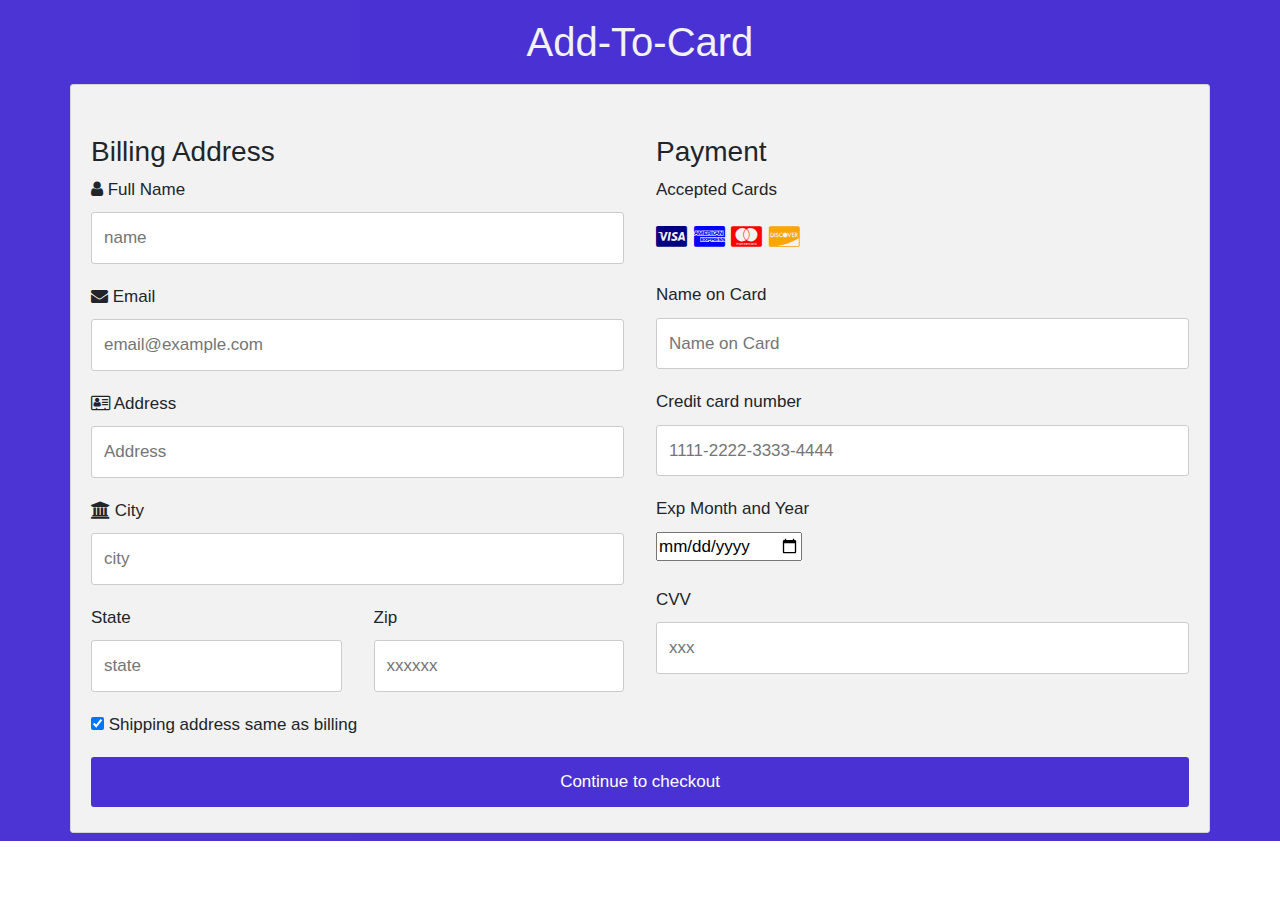
<file: form.html>
<!DOCTYPE html>
    <html lang="en">
    <head>
        <meta charset="UTF-8">
        <meta http-equiv="X-UA-Compatible" content="IE=edge">
        <meta name="viewport" content="width=device-width, initial-scale=1.0">
        <title>Payment</title>
        <link
            rel="stylesheet"
            href="https://cdn.jsdelivr.net/npm/bootstrap@5.2.0-beta1/dist/css/bootstrap.min.css
    ">
    <link rel="stylesheet" href="https://cdnjs.cloudflare.com/ajax/libs/font-awesome/4.7.0/css/font-awesome.min.css">
        <!-- css -->
        <!-- <link rel="stylesheet" href="style.css"> -->
        <style>
          body{
    background-image: url("img/shoe.png");
    background-repeat: no-repeat;
    background-size: cover;
}
body {
    font-family: Arial;
    font-size: 17px;
    padding: 8px;
  }
  
  * {
    box-sizing: border-box;
  }
  
  .row {
    display: -ms-flexbox;
    display: flex;
    -ms-flex-wrap: wrap;
    flex-wrap: wrap;
    margin: 0 -16px;
  }
  
  .col-25 {
    -ms-flex: 25%;
    flex: 25%;
  }
  
  .col-50 {
    -ms-flex: 50%;
    flex: 50%;
  }
  
  .col-75 {
    -ms-flex: 75%;
    flex: 75%;
  }
  
  .col-25,
  .col-50,
  .col-75 {
    padding: 0 16px;
  }
  
  .container {
    background-color: #f2f2f2;
    padding: 50px 20px 15px 20px;
    border: 1px solid lightgrey;
    border-radius: 3px;
  }
  
  input[type=text] {
    width: 100%;
    margin-bottom: 20px;
    padding: 12px;
    border: 1px solid #ccc;
    border-radius: 3px;
  }
  
  label {
    margin-bottom: 10px;
    display: block;
  }
  
  .icon-container {
    margin-bottom: 20px;
    padding: 7px 0;
    font-size: 24px;
  }
  
  .btn {
    background-color: #4931d4;
    color: white;
    padding: 12px;
    margin: 10px 0;
    border: none;
    width: 100%;
    border-radius: 3px;
    cursor: pointer;
    font-size: 17px;
  }
  
  .btn:hover {
    background-color: #7bb3e0;
  }
  
  a {
    color: #2196F3;
  }
  h1{
    text-align: center;
    padding: 10px 10px;
    color: #f2f2f2;
  }
  hr {
    border: 1px solid lightgrey;
  }
  
  span.price {
    float: right;
    color: grey;
  }
  .alert {
    padding: 20px;
    background-color: #f44336;
    color: white;
  }
  
  .closebtn {
    margin-left: 15px;
    color: white;
    font-weight: bold;
    float: right;
    font-size: 22px;
    line-height: 20px;
    cursor: pointer;
    transition: 0.3s;
  }
  
  .closebtn:hover {
    color: black;
  }
  
  /* Responsive layout - when the screen is less than 800px wide, make the two columns stack on top of each other instead of next to each other (also change the direction - make the "cart" column go on top) */
  @media (max-width: 800px) {
    .row {
      flex-direction: column-reverse;
    }
    .col-25 {
      margin-bottom: 20px;
    }
  }
        </style>
    </head>
    <body>
        
<h1>Add-To-Card</h1>
<div class="row">
  <div class="col-75">
    <div class="container">
      <form action="">
      
        <div class="row">
          <div class="col-50">
            <h3>Billing Address</h3>
            <label for="fname"><i class="fa fa-user"></i> Full Name</label>
            <input type="text" id="fname" name="firstname" placeholder="name">
            <label for="email"><i class="fa fa-envelope"></i> Email</label>
            <input type="text" id="email" name="email" placeholder="email@example.com">
            <label for="adr"><i class="fa fa-address-card-o"></i> Address</label>
            <input type="text" id="adr" name="address" placeholder="Address">
            <label for="city"><i class="fa fa-institution"></i> City</label>
            <input type="text" id="city" name="city" placeholder="city">

            <div class="row">
              <div class="col-50">
                <label for="state">State</label>
                <input type="text" id="state" name="state" placeholder="state">
              </div>
              <div class="col-50">
                <label for="zip">Zip</label>
                <input type="text" id="zip" name="zip" placeholder="xxxxxx">
              </div>
            </div>
          </div>

          <div class="col-50">
            <h3>Payment</h3>
            <label for="fname">Accepted Cards</label>
            <div class="icon-container">
              <i class="fa fa-cc-visa" style="color:navy;"></i>
              <i class="fa fa-cc-amex" style="color:blue;"></i>
              <i class="fa fa-cc-mastercard" style="color:red;"></i>
              <i class="fa fa-cc-discover" style="color:orange;"></i>
            </div>
            <label for="cname">Name on Card</label>
            <input type="text" id="cname" name="cardname" placeholder="Name on Card">
            <label for="ccnum">Credit card number</label>
            <input type="text" id="ccnum" name="cardnumber" placeholder="1111-2222-3333-4444">
            <label for="expmonth">Exp Month and Year</label>
            <input type="date" id="expmonth" name="expmonth" placeholder="month">
            <div class="row">
              <div class="col-50">
                <br>
                <label for="cvv">CVV</label>
                <input type="text" id="cvv" name="cvv" placeholder="xxx">
              </div>
            </div>
          </div>
          
        </div>
        <label>
          <input type="checkbox" checked="checked" name="sameadr"> Shipping address same as billing
        </label>
        <input type="submit" value="Continue to checkout" onclick="myFunction()" class="btn">
      </form>
    </div>
  </div>
</div>
    </body>
    <script>
        function myFunction() {
          alert("Thank You\n Your order is placed!");
        }
        </script>
    </html>
</file>
